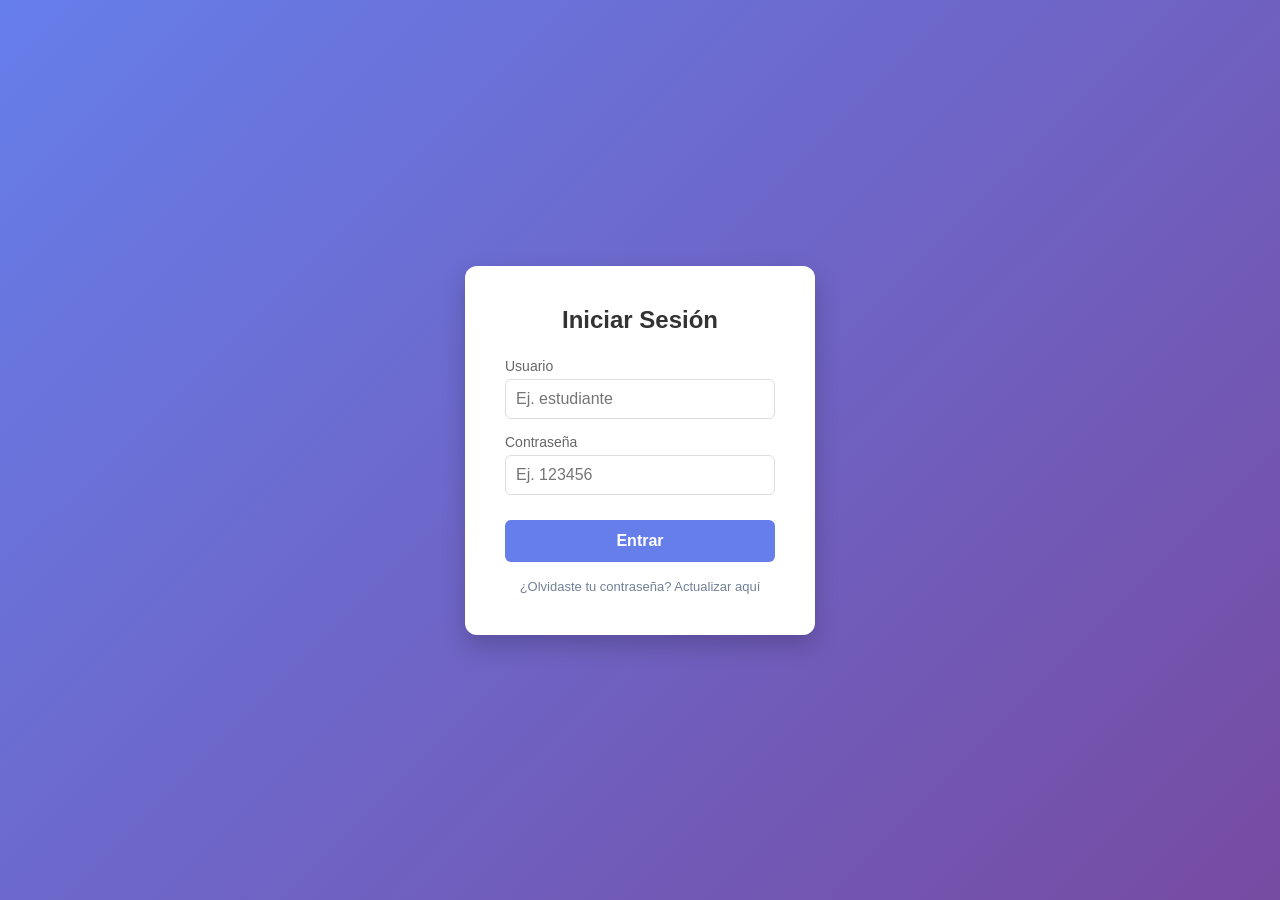
<file: index.html>
<!DOCTYPE html>
<html lang="es">

<head>
    <meta charset="UTF-8">
    <meta name="viewport" content="width=device-width, initial-scale=1.0">
    <title>Iniciar Sesión - FastAPI y Keycloak</title>
    <!-- Vinculamos el archivo CSS externo -->
    <link rel="stylesheet" href="/css/index.css">
</head>

<body>
    <main class="login-card">
        <h2>Iniciar Sesión</h2>

        <form id="loginForm" novalidate>
            <div class="form-group">
                <label for="username">Usuario</label>
                <input type="text" id="username" name="username" placeholder="Ej. estudiante" autocomplete="username"
                    required>
            </div>

            <div class="form-group">
                <label for="password">Contraseña</label>
                <input type="password" id="password" name="password" placeholder="Ej. 123456"
                    autocomplete="current-password" required>
            </div>

            <button type="submit" class="btn-login">Entrar</button>

            <div id="errorMsg" class="error-msg" role="alert">
                Usuario o contraseña incorrectos
            </div>
        </form>

        <!-- Enlace de recuperación de contraseña -->
        <div class="register-link">
            <a href="update-password.html">¿Olvidaste tu contraseña? Actualizar aquí</a>
        </div>
    </main>

    <!-- Vinculamos el archivo JavaScript externo -->
    <script src="/js/login.js"></script>
</body>

</html>
</file>
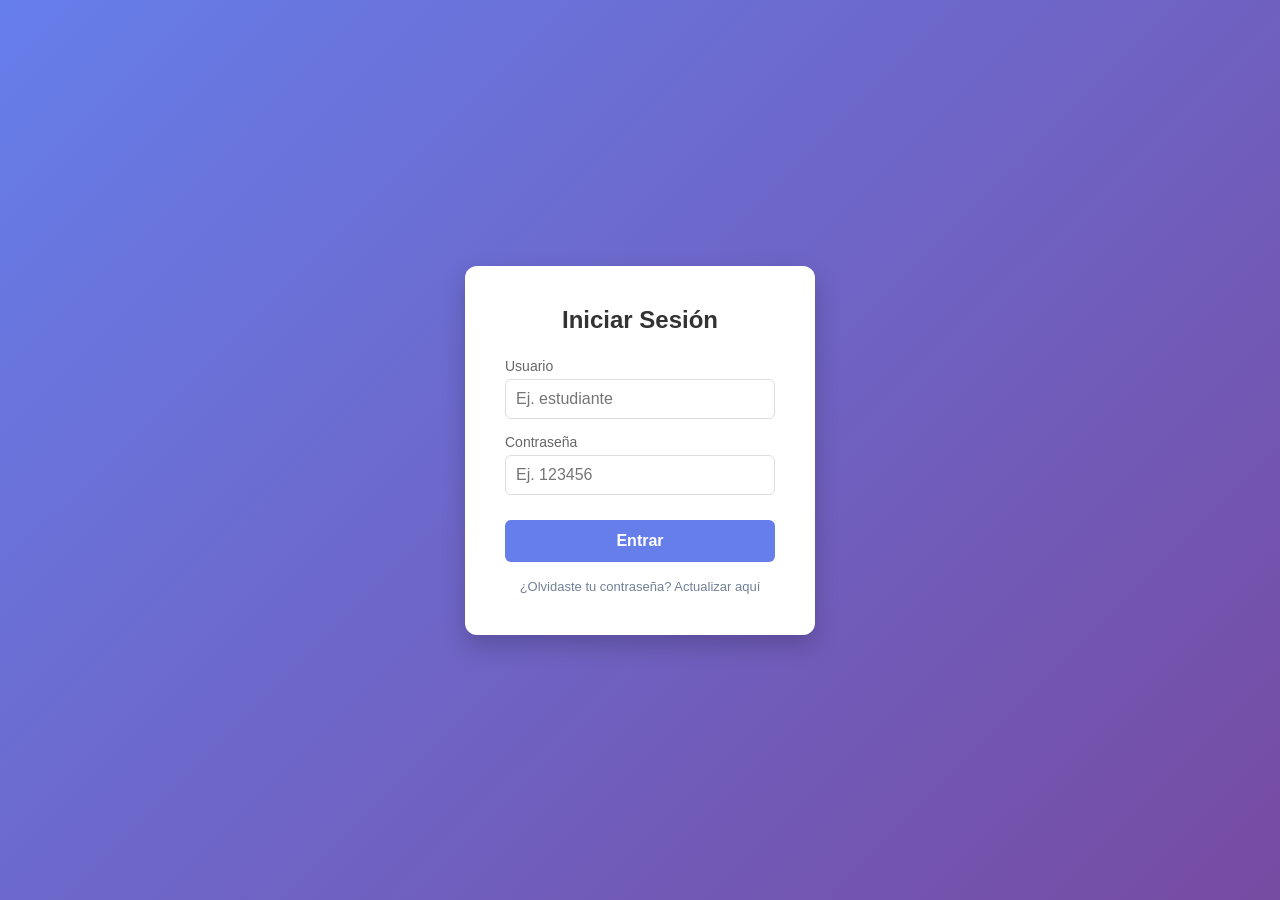
<file: dashboard.html>
<!DOCTYPE html>
<html lang="es">

<head>
    <meta charset="UTF-8">
    <meta name="viewport" content="width=device-width, initial-scale=1.0">
    <title>Dashboard</title>
    <!-- Vinculamos el archivo CSS externo -->
    <link rel="stylesheet" href="/css/dashboard.css">
</head>

<body>
    <!-- Barra Superior -->
    <header class="navbar">
        <div class="navbar-brand">Panel de Usuario</div>
        <div class="navbar-user-section">
            <span class="user-label">
                <span class="user-label-text">Usuario: </span>
                <strong id="userDisplay" class="user-highlight"></strong>
            </span>
            <button class="btn-logout" onclick="logout()">Cerrar Sesión</button>
        </div>
    </header>

    <!-- Contenido Principal -->
    <main class="main-content">
        <div class="dashboard-container">
            <!-- Cuadrícula de tarjetas -->
            <div class="cards-grid">

                <!-- Tarjeta 1: Viajes (Servicio B) -->
                <a href="#" id="linkViajes" class="nav-card" onclick="irAServicio('viajes'); return false;">
                    <img src="img/images.jpg" alt="Gestión" class="card-img">
                    <div class="card-title">Viajes</div>
                </a>

                <!-- Tarjeta 2: Historial (Servicio C - futuro) -->
                <a href="#" id="linkHistorial" class="nav-card" onclick="irAServicio('historial'); return false;">
                    <img src="img/images.jpg" alt="Historial" class="card-img">
                    <div class="card-title">Historial / Auditoría</div>
                </a>

                <!-- Tarjeta 3: Nuevo Registro (Servicio D - futuro) -->
                <a href="#" id="linkRegistro" class="nav-card" onclick="irAServicio('registro'); return false;">
                    <img src="img/images.jpg" alt="Registro" class="card-img">
                    <div class="card-title">Nuevo Registro</div>
                </a>
            </div>
        </div>
    </main>

    <!-- Vinculamos el archivo JavaScript externo -->
    <script src="/js/dashboard.js"></script>
</body>

</html>
</file>
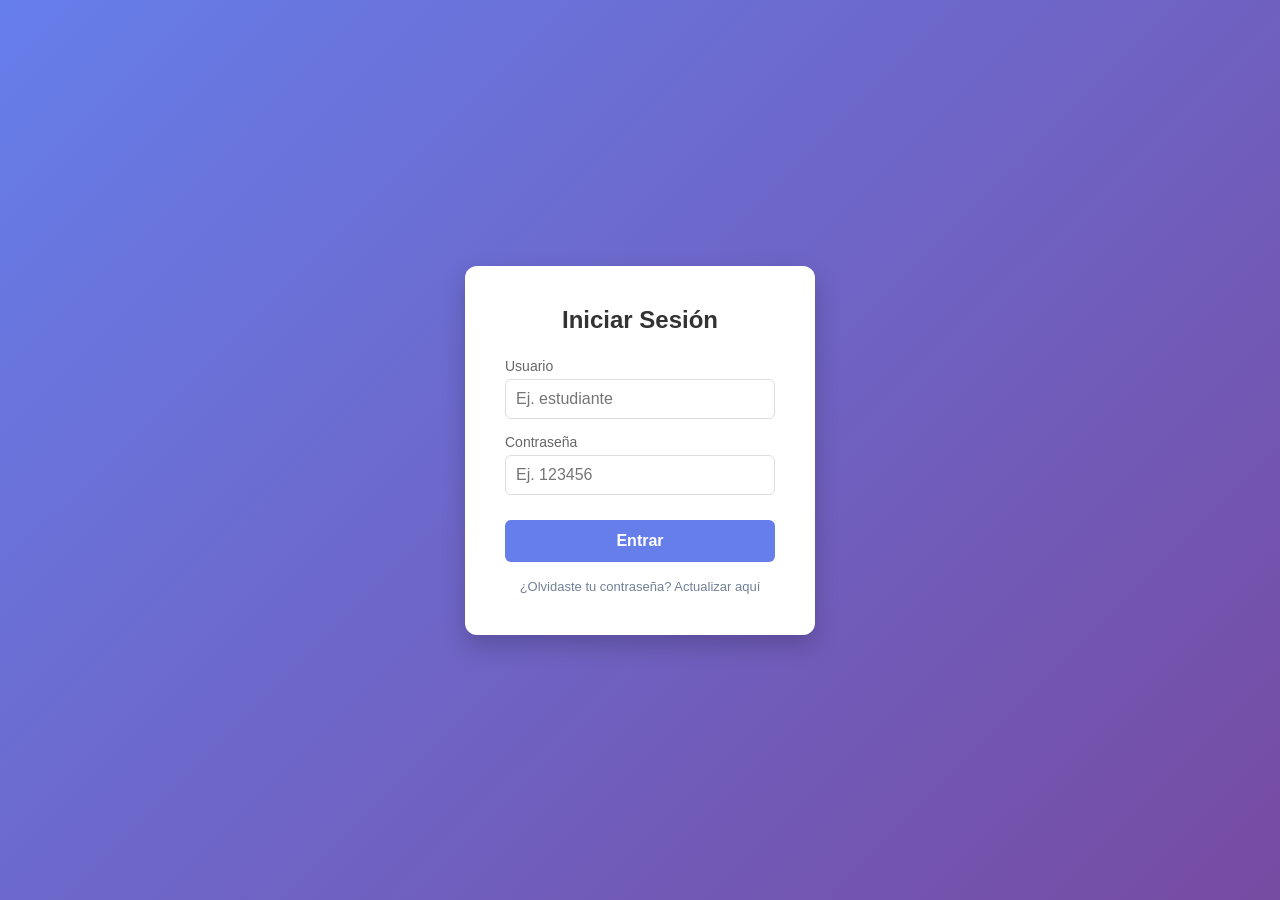
<file: historial.html>
<!DOCTYPE html>
<html lang="es">
<head>
    <meta charset="UTF-8">
    <meta name="viewport" content="width=device-width, initial-scale=1.0">
    <title>Historial de Accesos - Panel de Administración</title>
    <!-- Vinculamos el CSS externo -->
    <link rel="stylesheet" href="/css/historial.css">
</head>
<body>

    <div class="container">

        <!-- Cabecera: título + botón de cerrar sesión -->
        <div class="header-section">
            <h2>Historial de Inicios de Sesión</h2>
            <button class="logout-btn" onclick="logout()">Cerrar Sesión</button>
        </div>

        <!-- Panel de Filtros -->
        <div class="filters">
            <div class="filter-group">
                <label for="filterUser">Usuario:</label>
                <input type="text" id="filterUser" placeholder="Buscar usuario..." onkeyup="filterTable()">
            </div>
            <div class="filter-group">
                <label for="filterYear">Año:</label>
                <input type="text" id="filterYear" placeholder="Ej. 2026" onkeyup="filterTable()">
            </div>
            <div class="filter-group">
                <label for="filterStartHour">Hora Inicio (HH:MM):</label>
                <input type="time" id="filterStartHour" onchange="filterTable()">
            </div>
            <div class="filter-group">
                <label for="filterEndHour">Hora Fin (HH:MM):</label>
                <input type="time" id="filterEndHour" onchange="filterTable()">
            </div>
        </div>

        <!-- Tabla de Eventos (envuelta en .table-responsive) -->
        <div class="table-responsive">
            <table>
                <thead>
                    <tr>
                        <th>Usuario</th>
                        <th>Inicio (Started)</th>
                        <th>Último Acceso (Last Access)</th>
                        <th>Dirección IP</th>
                    </tr>
                </thead>
                <tbody id="eventsTableBody">
                    <tr>
                        <td colspan="4" style="text-align: center;">Cargando historial...</td>
                    </tr>
                </tbody>
            </table>
        </div>

    </div>

    <!-- Vinculamos el archivo JavaScript externo -->
    <script src="/js/historial.js"></script>
</body>
</html>
</file>
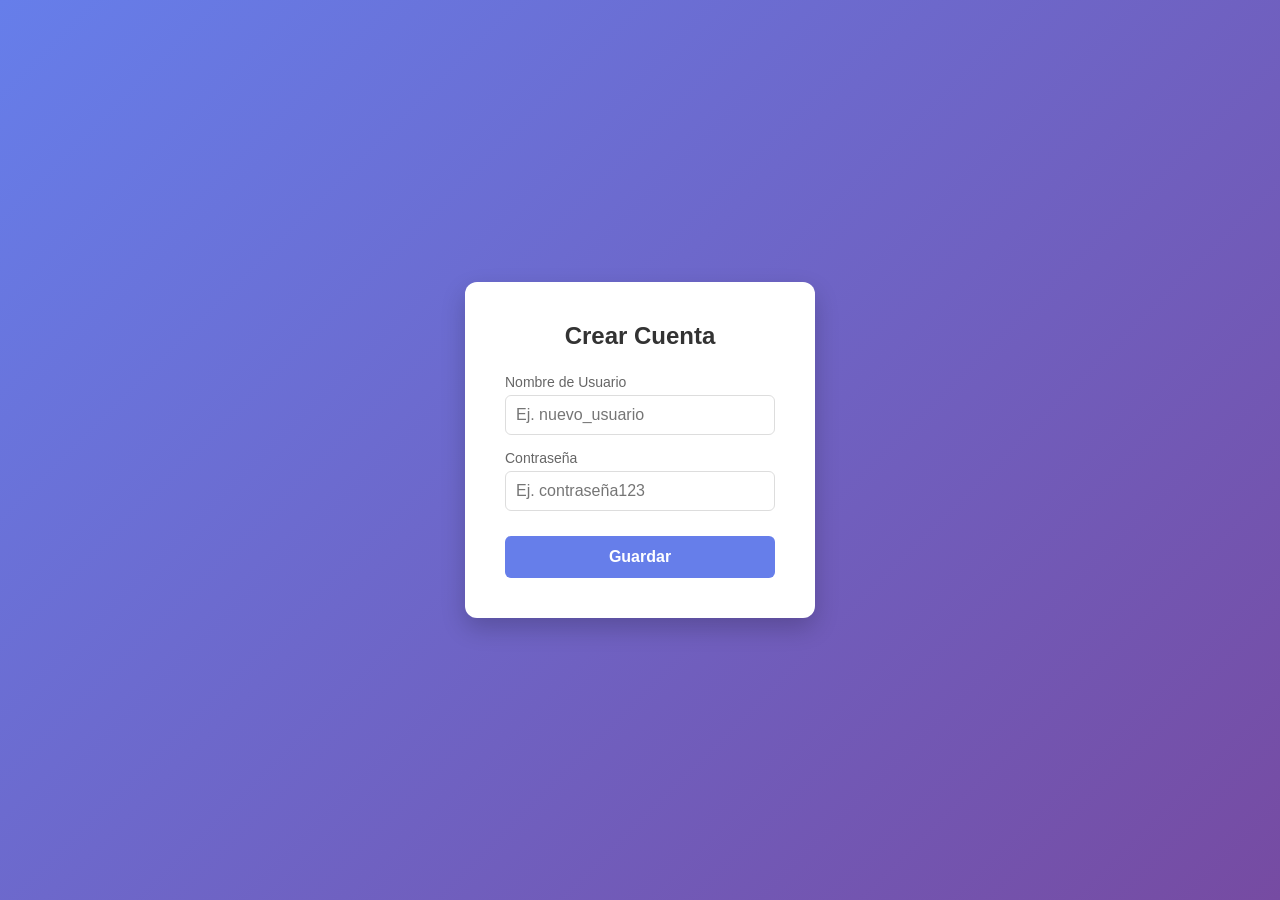
<file: register.html>
<!DOCTYPE html>
<html lang="es">
<head>
    <meta charset="UTF-8">
    <meta name="viewport" content="width=device-width, initial-scale=1.0">
    <title>Crear Cuenta - Registro</title>
    <!-- Vinculamos el archivo CSS externo -->
    <link rel="stylesheet" href="/css/register.css">
</head>
<body>
    <main class="register-card">
        <h2>Crear Cuenta</h2>

        <form id="registerForm" novalidate>
            <div class="form-group">
                <label for="newUsername">Nombre de Usuario</label>
                <input
                    type="text"
                    id="newUsername"
                    name="newUsername"
                    placeholder="Ej. nuevo_usuario"
                    autocomplete="username"
                    required>
            </div>

            <div class="form-group">
                <label for="newPassword">Contraseña</label>
                <input
                    type="password"
                    id="newPassword"
                    name="newPassword"
                    placeholder="Ej. contraseña123"
                    autocomplete="new-password"
                    required>
            </div>

            <button type="submit" class="btn-submit">Guardar</button>

            <div id="successMsg" class="msg success-msg" role="status">
                ¡Usuario registrado con éxito!
            </div>

            <div id="errorMsg" class="msg error-msg" role="alert">
                Hubo un error al registrar el usuario
            </div>
        </form>

    </main>

    <!-- Vinculamos el archivo JavaScript externo -->
    <script src="/js/register.js"></script>
</body>
</html>
</file>
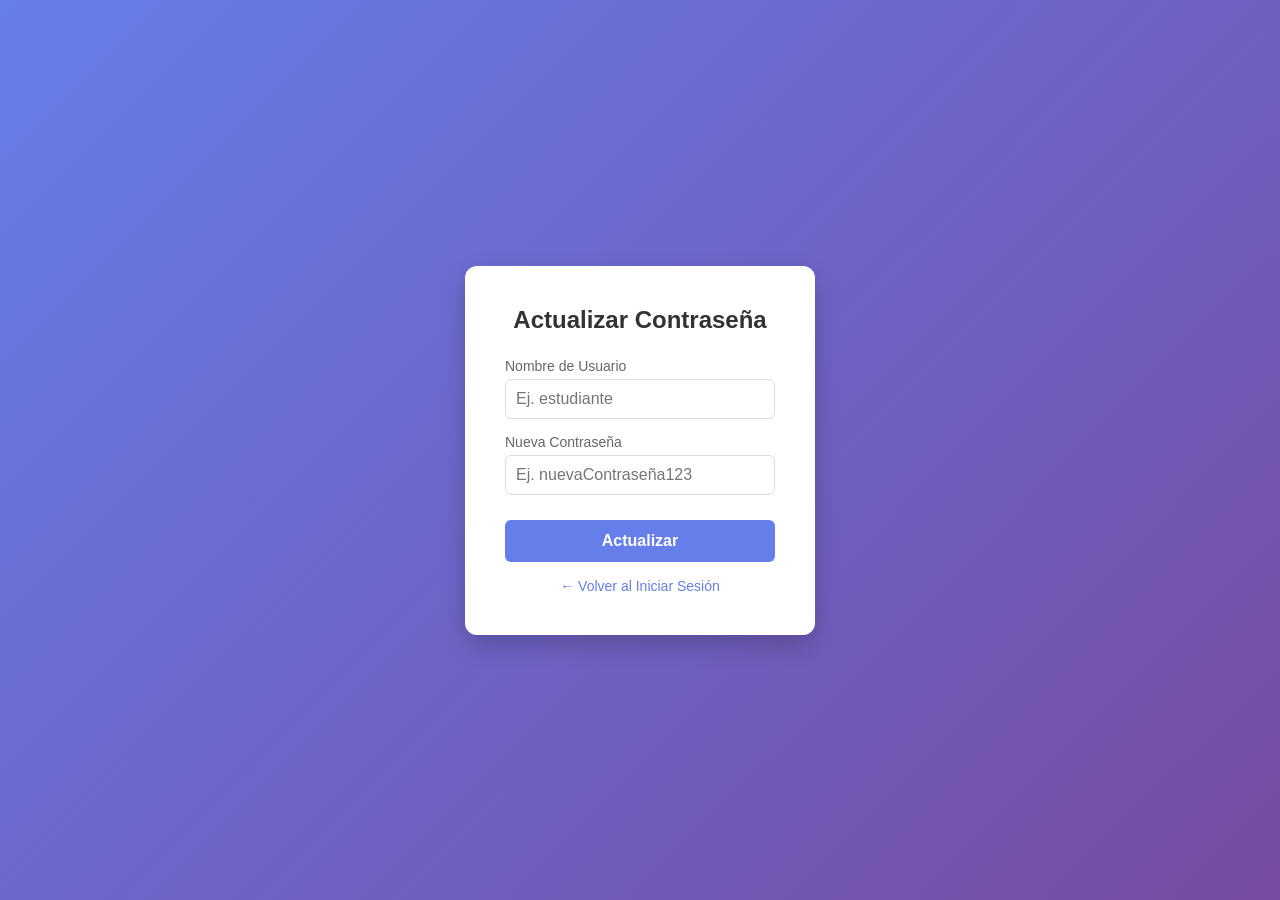
<file: update-password.html>
<!DOCTYPE html>
<html lang="es">
<head>
    <meta charset="UTF-8">
    <meta name="viewport" content="width=device-width, initial-scale=1.0">
    <title>Actualizar Contraseña - FastAPI y Keycloak</title>
    <!-- Vinculamos el archivo CSS externo -->
    <link rel="stylesheet" href="/css/update-password.css">
</head>
<body>
    <div class="register-card">
        <h2>Actualizar Contraseña</h2>
        <form id="updateForm">
            <div class="form-group">
                <label for="username">Nombre de Usuario</label>
                <input type="text" id="username" placeholder="Ej. estudiante" required>
            </div>
            <div class="form-group">
                <label for="newPassword">Nueva Contraseña</label>
                <input type="password" id="newPassword" placeholder="Ej. nuevaContraseña123" required>
            </div>
            <button type="submit" class="btn-submit">Actualizar</button>
            <div id="successMsg" class="msg success-msg">¡Contraseña actualizada con éxito!</div>
            <div id="errorMsg" class="msg error-msg">Hubo un error al actualizar la contraseña</div>
        </form>

        <div class="back-link">
            <a href="index.html">← Volver al Iniciar Sesión</a>
        </div>
    </div>

    <!-- Vinculamos el archivo JavaScript externo -->
    <script src="/js/update-password.js"></script>
</body>
</html>
</file>
<file: css/index.css>
*, *::before, *::after {
    box-sizing: border-box;
}

body {
    font-family: 'Segoe UI', Tahoma, Geneva, Verdana, sans-serif;
    background: linear-gradient(135deg, #667eea 0%, #764ba2 100%);
    background-attachment: fixed; /* evita que el degradado se corte en móvil */
    min-height: 100vh;
    min-height: 100dvh;
    display: flex;
    justify-content: center;
    align-items: center;
    margin: 0;
    padding: 20px; /* evita que la tarjeta toque los bordes en móviles */
}

.login-card {
    background: white;
    padding: 40px;
    border-radius: 12px;
    box-shadow: 0 10px 25px rgba(0, 0, 0, 0.2);
    width: 100%;
    max-width: 350px;
}

.login-card h2 {
    margin-top: 0;
    margin-bottom: 24px;
    color: #333;
    text-align: center;
}

.form-group {
    margin-bottom: 15px;
}

.form-group label {
    display: block;
    margin-bottom: 5px;
    color: #666;
    font-size: 14px;
}

.form-group input {
    width: 100%;
    padding: 10px;
    border: 1px solid #ddd;
    border-radius: 6px;
    font-size: 16px; /* 16px evita el zoom automático en iOS */
    transition: border-color 0.2s ease;
}

.form-group input:focus {
    outline: none;
    border-color: #667eea;
    box-shadow: 0 0 0 3px rgba(102, 126, 234, 0.15);
}

.btn-login {
    width: 100%;
    padding: 12px;
    background: #667eea;
    border: none;
    border-radius: 6px;
    color: white;
    font-size: 16px;
    font-weight: bold;
    cursor: pointer;
    margin-top: 10px;
    transition: background 0.2s ease;
}

.btn-login:hover {
    background: #5a6fd6;
}

.btn-login:active {
    transform: scale(0.98);
}

.register-link {
    text-align: center;
    margin-top: 15px;
}

.register-link a {
    color: #718096;
    text-decoration: none;
    font-size: 13px;
}

.register-link a:hover {
    text-decoration: underline;
    color: #667eea;
}

.error-msg {
    color: #e53e3e;
    font-size: 13px;
    text-align: center;
    margin-top: 10px;
    display: none;
}

/* ===== RESPONSIVE ===== */
@media screen and (max-width: 480px) {
    body {
        padding: 12px;
        align-items: flex-start; /* evita que el teclado móvil corte el formulario */
        padding-top: 8vh;
    }

    .login-card {
        padding: 25px 20px;
        max-width: 100%;
    }

    .login-card h2 {
        font-size: 22px;
        margin-bottom: 18px;
    }
}

/* Landscape en móviles con poca altura (teclado abierto o rotación) */
@media screen and (max-height: 500px) and (orientation: landscape) {
    body {
        align-items: flex-start;
        padding-top: 10px;
    }

    .login-card {
        padding: 20px 25px;
    }

    .login-card h2 {
        font-size: 20px;
        margin-bottom: 14px;
    }
}
</file>
<file: css/dashboard.css>
*, *::before, *::after {
    box-sizing: border-box;
}

body {
    font-family: 'Segoe UI', Tahoma, Geneva, Verdana, sans-serif;
    background: #f4f7f6;
    margin: 0;
    padding-top: 60px; /* coincide con la altura real de la navbar */
}

/* Barra Superior */
.navbar {
    position: fixed;
    top: 0;
    left: 0;
    width: 100%;
    height: 60px;
    background-color: #ffffff;
    box-shadow: 0 2px 4px rgba(0,0,0,0.1);
    display: flex;
    justify-content: space-between;
    align-items: center;
    padding: 0 30px;
    z-index: 1000;
}

.navbar-brand {
    font-weight: bold;
    color: #2d3748;
    font-size: 18px;
}

.navbar-user-section {
    display: flex;
    align-items: center;
    gap: 20px;
}

.user-label {
    color: #4a5568;
    font-size: 14px;
    white-space: nowrap; /* evita que el nombre se parta en dos líneas */
}

.user-highlight {
    color: #667eea;
}

.btn-logout {
    padding: 8px 16px;
    background: #e53e3e;
    color: white;
    border: none;
    border-radius: 6px;
    font-weight: bold;
    cursor: pointer;
    font-size: 14px;
    white-space: nowrap;
}

.btn-logout:hover {
    background: #c53030;
}

/* Contenido Principal */
.main-content {
    display: flex;
    justify-content: flex-start;
    align-items: flex-start;
    min-height: calc(100vh - 60px);
    padding: 40px;
}

.dashboard-container {
    width: 100%;
    max-width: 1200px;
}

/* Cuadrícula de tarjetas */
.cards-grid {
    display: flex;
    gap: 35px;
    flex-wrap: wrap;
    justify-content: flex-start;
}

/* Estilo de cada tarjeta */
.nav-card {
    background: #ffffff;
    border: 2px solid #e2e8f0;
    border-radius: 14px;
    width: 160px;
    height: 140px;
    display: flex;
    flex-direction: column;
    justify-content: center;
    align-items: center;
    text-decoration: none;
    transition: all 0.2s ease-in-out;
    padding: 15px;
    text-align: center;
    box-shadow: 0 4px 6px rgba(0,0,0,0.02);
}

.nav-card:hover {
    background: #ffffff;
    border-color: #667eea;
    transform: translateY(-4px);
    box-shadow: 0 6px 15px rgba(102, 126, 234, 0.15);
}

.card-img {
    width: 40px;
    height: 40px;
    object-fit: cover;
    border-radius: 8px;
    margin-bottom: 10px;
}

.card-title {
    color: #2d3748;
    font-weight: 600;
    font-size: 13px;
    line-height: 1.2;
    word-break: break-word;
}

/* ==========================================
   DISEÑO RESPONSIVE
   ========================================== */

/* Tablets (hasta 768px) */
@media screen and (max-width: 768px) {
    .navbar {
        padding: 0 15px;
    }

    .navbar-brand {
        font-size: 16px;
    }

    .navbar-user-section {
        gap: 10px;
    }

    /* OPCIÓN A: ocultar solo la palabra "Usuario:" pero mantener el nombre */
    .user-label-text {
        display: none;
    }

    .user-label {
        font-size: 13px;
    }

    .main-content {
        padding: 20px;
    }

    .cards-grid {
        justify-content: center;
        gap: 20px;
    }
}

/* Celulares (hasta 480px) */
@media screen and (max-width: 480px) {
    body {
        padding-top: 0;
    }

    .navbar {
        position: relative;
        height: auto;
        min-height: 60px;
        flex-direction: column;
        justify-content: center;
        gap: 8px;
        padding: 10px 15px;
    }

    .navbar-user-section {
        width: 100%;
        justify-content: space-between;
    }

    /* Aseguramos que el nombre del usuario siga visible */
    .user-label {
        display: block;
        font-size: 13px;
    }

    .main-content {
        padding: 15px;
        min-height: auto;
    }

    .cards-grid {
        display: grid;
        grid-template-columns: 1fr;
        justify-items: center;
        gap: 15px;
    }

    .nav-card {
        width: 100%;
        max-width: 320px;
        height: auto;
        min-height: 90px;
        flex-direction: row;
        gap: 20px;
        justify-content: flex-start;
        padding: 15px 20px;
        text-align: left;
    }

    .card-img {
        margin-bottom: 0;
        flex-shrink: 0;
    }

    .card-title {
        font-size: 14px;
    }
}
</file>
<file: css/historial.css>
*, *::before, *::after {
    box-sizing: border-box;
}

body {
    font-family: Arial, sans-serif;
    background-color: #f4f6f9;
    margin: 0;
    padding: 20px;
}

.container {
    max-width: 1100px;
    margin: 0 auto;
    background: #ffffff;
    padding: 25px;
    border-radius: 8px;
    box-shadow: 0 4px 6px rgba(0, 0, 0, 0.1);
}

/* Cabecera interna para alinear título y botón */
.header-section {
    display: flex;
    justify-content: space-between;
    align-items: center;
    margin-bottom: 20px;
    flex-wrap: wrap;
    gap: 15px;
}

h2 {
    color: #2d3748;
    margin: 0;
    font-size: 22px;
}

.logout-btn {
    background-color: #e53e3e;
    color: white;
    border: none;
    padding: 10px 15px;
    border-radius: 4px;
    cursor: pointer;
    font-weight: bold;
}

.logout-btn:hover {
    background-color: #c53030;
}

/* Filtros */
.filters {
    display: flex;
    gap: 15px;
    margin-bottom: 20px;
    flex-wrap: wrap;
    background: #edf2f7;
    padding: 15px;
    border-radius: 6px;
}

.filter-group {
    display: flex;
    flex-direction: column;
    gap: 5px;
    flex: 1 1 200px;
    min-width: 0;
}

.filter-group label {
    font-size: 12px;
    font-weight: bold;
    color: #4a5568;
}

.filter-group input,
.filter-group select {
    padding: 8px;
    border: 1px solid #cbd5e0;
    border-radius: 4px;
    font-size: 14px;
    width: 100%;
    background-color: #ffffff;
}

/* Contenedor de la tabla */
.table-responsive {
    width: 100%;
    overflow-x: auto;
    -webkit-overflow-scrolling: touch;
    border: 1px solid #e2e8f0;
    border-radius: 6px;
}

/* La tabla se ajusta sin scroll horizontal */
table {
    width: 100%;
    border-collapse: collapse;
    table-layout: fixed;   /* columnas de ancho proporcional */
}

th, td {
    padding: 10px 12px;
    text-align: left;
    border-bottom: 1px solid #e2e8f0;
    font-size: 13px;
    word-break: break-word;
    white-space: normal;
    vertical-align: top;
    line-height: 1.4;      /* evita que el thead se estire */
}

th {
    background-color: #3182ce;
    color: white;
    height: auto;          /* que no se estire */
    padding: 12px;         /* un poco más de aire arriba/abajo */
}

tr:hover {
    background-color: #f7fafc;
}

/* Anchos proporcionales para las 4 columnas */
th:nth-child(1), td:nth-child(1) { width: 18%; }  /* Usuario */
th:nth-child(2), td:nth-child(2) { width: 27%; }  /* Inicio */
th:nth-child(3), td:nth-child(3) { width: 27%; }  /* Último Acceso */
th:nth-child(4), td:nth-child(4) { width: 28%; }  /* IP */

/* ===== RESPONSIVE ===== */
@media screen and (max-width: 768px) {
    body {
        padding: 10px;
    }

    .container {
        padding: 15px;
    }

    .header-section {
        flex-direction: column;
        align-items: stretch;
    }

    h2 {
        font-size: 20px;
        text-align: center;
    }

    .logout-btn {
        width: 100%;
        text-align: center;
    }

    .filters {
        flex-direction: column;
        gap: 10px;
    }

    .filter-group {
        width: 100%;
        flex: none;
    }

    .filter-group input,
    .filter-group select {
        font-size: 16px; /* evita zoom en iOS */
    }

    th, td {
        padding: 8px 6px;
        font-size: 12px;
    }

    /* Ajuste proporcional en pantallas pequeñas */
    th:nth-child(1), td:nth-child(1) { width: 20%; }
    th:nth-child(2), td:nth-child(2) { width: 26%; }
    th:nth-child(3), td:nth-child(3) { width: 26%; }
    th:nth-child(4), td:nth-child(4) { width: 28%; }
}

@media screen and (max-width: 480px) {
    .container {
        padding: 12px;
    }

    th, td {
        font-size: 11px;
        padding: 6px 4px;
    }

    th:nth-child(1), td:nth-child(1) { width: 18%; }
    th:nth-child(2), td:nth-child(2) { width: 27%; }
    th:nth-child(3), td:nth-child(3) { width: 27%; }
    th:nth-child(4), td:nth-child(4) { width: 28%; }
}
</file>
<file: css/register.css>
*, *::before, *::after {
    box-sizing: border-box;
}

body {
    font-family: 'Segoe UI', Tahoma, Geneva, Verdana, sans-serif;
    background: linear-gradient(135deg, #667eea 0%, #764ba2 100%);
    background-attachment: fixed; /* evita que el degradado se corte en móvil */
    min-height: 100vh;
    min-height: 100dvh;
    display: flex;
    justify-content: center;
    align-items: center;
    margin: 0;
    padding: 20px;
}

/* Tarjetas de Login y Registro */
.login-card, .register-card {
    background: white;
    padding: 40px;
    border-radius: 12px;
    box-shadow: 0 10px 25px rgba(0, 0, 0, 0.2);
    width: 100%;
    max-width: 350px;
}

.login-card h2, .register-card h2 {
    margin-top: 0;
    margin-bottom: 24px;
    color: #333;
    text-align: center;
}

.form-group {
    margin-bottom: 15px;
}

.form-group label {
    display: block;
    margin-bottom: 5px;
    color: #666;
    font-size: 14px;
}

.form-group input {
    width: 100%;
    padding: 10px;
    border: 1px solid #ddd;
    border-radius: 6px;
    font-size: 16px; /* evita el zoom automático en iOS */
    transition: border-color 0.2s ease;
}

.form-group input:focus {
    outline: none;
    border-color: #667eea;
    box-shadow: 0 0 0 3px rgba(102, 126, 234, 0.15);
}

/* Botones */
.btn-login, .btn-submit {
    width: 100%;
    padding: 12px;
    background: #667eea;
    border: none;
    border-radius: 6px;
    color: white;
    font-size: 16px;
    font-weight: bold;
    cursor: pointer;
    margin-top: 10px;
    transition: background 0.2s ease;
}

.btn-login:hover, .btn-submit:hover {
    background: #5a6fd6;
}

.btn-login:active, .btn-submit:active {
    transform: scale(0.98);
}

.btn-login:disabled, .btn-submit:disabled {
    background: #a0aec0;
    cursor: not-allowed;
    transform: none;
}

/* Enlaces de navegación */
.register-link, .back-link {
    text-align: center;
    margin-top: 15px;
}

.register-link a, .back-link a {
    color: #667eea;
    text-decoration: none;
    font-size: 14px;
}

.register-link a:hover, .back-link a:hover {
    text-decoration: underline;
    color: #5a6fd6;
}

/* Mensajes de error y éxito */
.error-msg {
    color: #e53e3e;
    font-size: 13px;
    text-align: center;
    margin-top: 10px;
    display: none;
}

.msg {
    font-size: 13px;
    text-align: center;
    margin-top: 10px;
    display: none;
}

.msg.visible {
    display: block; /* el JS solo añade/quita esta clase */
}

.success-msg {
    color: #38a169;
}

/* ===== RESPONSIVE ===== */
@media screen and (max-width: 480px) {
    body {
        padding: 12px;
        align-items: flex-start;
        padding-top: 6vh;
    }

    .login-card, .register-card {
        padding: 25px 20px;
        max-width: 100%;
    }

    .login-card h2, .register-card h2 {
        font-size: 22px;
        margin-bottom: 18px;
    }
}

/* Landscape en móviles con poca altura (teclado abierto o rotación) */
@media screen and (max-height: 600px) and (orientation: landscape) {
    body {
        align-items: flex-start;
        padding-top: 10px;
    }

    .login-card, .register-card {
        padding: 20px 25px;
    }

    .login-card h2, .register-card h2 {
        font-size: 20px;
        margin-bottom: 14px;
    }
}
</file>
<file: css/update-password.css>
*, *::before, *::after {
    box-sizing: border-box;
}

body {
    font-family: 'Segoe UI', Tahoma, Geneva, Verdana, sans-serif;
    background: linear-gradient(135deg, #667eea 0%, #764ba2 100%);
    background-attachment: fixed; /* evita que el degradado se corte en móvil */
    min-height: 100vh;
    min-height: 100dvh;
    display: flex;
    justify-content: center;
    align-items: center;
    margin: 0;
    padding: 20px;
}

/* Tarjetas de Login y Registro */
.login-card, .register-card {
    background: white;
    padding: 40px;
    border-radius: 12px;
    box-shadow: 0 10px 25px rgba(0, 0, 0, 0.2);
    width: 100%;
    max-width: 350px;
}

.login-card h2, .register-card h2 {
    margin-top: 0;
    margin-bottom: 24px;
    color: #333;
    text-align: center;
}

.form-group {
    margin-bottom: 15px;
}

.form-group label {
    display: block;
    margin-bottom: 5px;
    color: #666;
    font-size: 14px;
}

.form-group input {
    width: 100%;
    padding: 10px;
    border: 1px solid #ddd;
    border-radius: 6px;
    font-size: 16px; /* evita el zoom automático en iOS */
    transition: border-color 0.2s ease;
}

.form-group input:focus {
    outline: none;
    border-color: #667eea;
    box-shadow: 0 0 0 3px rgba(102, 126, 234, 0.15);
}

/* Botones */
.btn-login, .btn-submit {
    width: 100%;
    padding: 12px;
    background: #667eea;
    border: none;
    border-radius: 6px;
    color: white;
    font-size: 16px;
    font-weight: bold;
    cursor: pointer;
    margin-top: 10px;
    transition: background 0.2s ease;
}

.btn-login:hover, .btn-submit:hover {
    background: #5a6fd6;
}

.btn-login:active, .btn-submit:active {
    transform: scale(0.98);
}

.btn-login:disabled, .btn-submit:disabled {
    background: #a0aec0;
    cursor: not-allowed;
    transform: none;
}

/* Enlaces de navegación */
.register-link, .back-link {
    text-align: center;
    margin-top: 15px;
}

.register-link a, .back-link a {
    color: #667eea;
    text-decoration: none;
    font-size: 14px;
}

.register-link a:hover, .back-link a:hover {
    text-decoration: underline;
    color: #5a6fd6;
}

/* Mensajes de error y éxito */
.error-msg {
    color: #e53e3e;
    font-size: 13px;
    text-align: center;
    margin-top: 10px;
    display: none;
}

.msg {
    font-size: 13px;
    text-align: center;
    margin-top: 10px;
    display: none;
}

.msg.visible {
    display: block; /* el JS solo añade/quita esta clase */
}

.success-msg {
    color: #38a169;
}

/* ===== RESPONSIVE ===== */
@media screen and (max-width: 480px) {
    body {
        padding: 12px;
        align-items: flex-start;
        padding-top: 6vh;
    }

    .login-card, .register-card {
        padding: 25px 20px;
        max-width: 100%;
    }

    .login-card h2, .register-card h2 {
        font-size: 22px;
        margin-bottom: 18px;
    }
}

/* Landscape en móviles con poca altura (teclado abierto o rotación) */
@media screen and (max-height: 600px) and (orientation: landscape) {
    body {
        align-items: flex-start;
        padding-top: 10px;
    }

    .login-card, .register-card {
        padding: 20px 25px;
    }

    .login-card h2, .register-card h2 {
        font-size: 20px;
        margin-bottom: 14px;
    }
}
</file>
